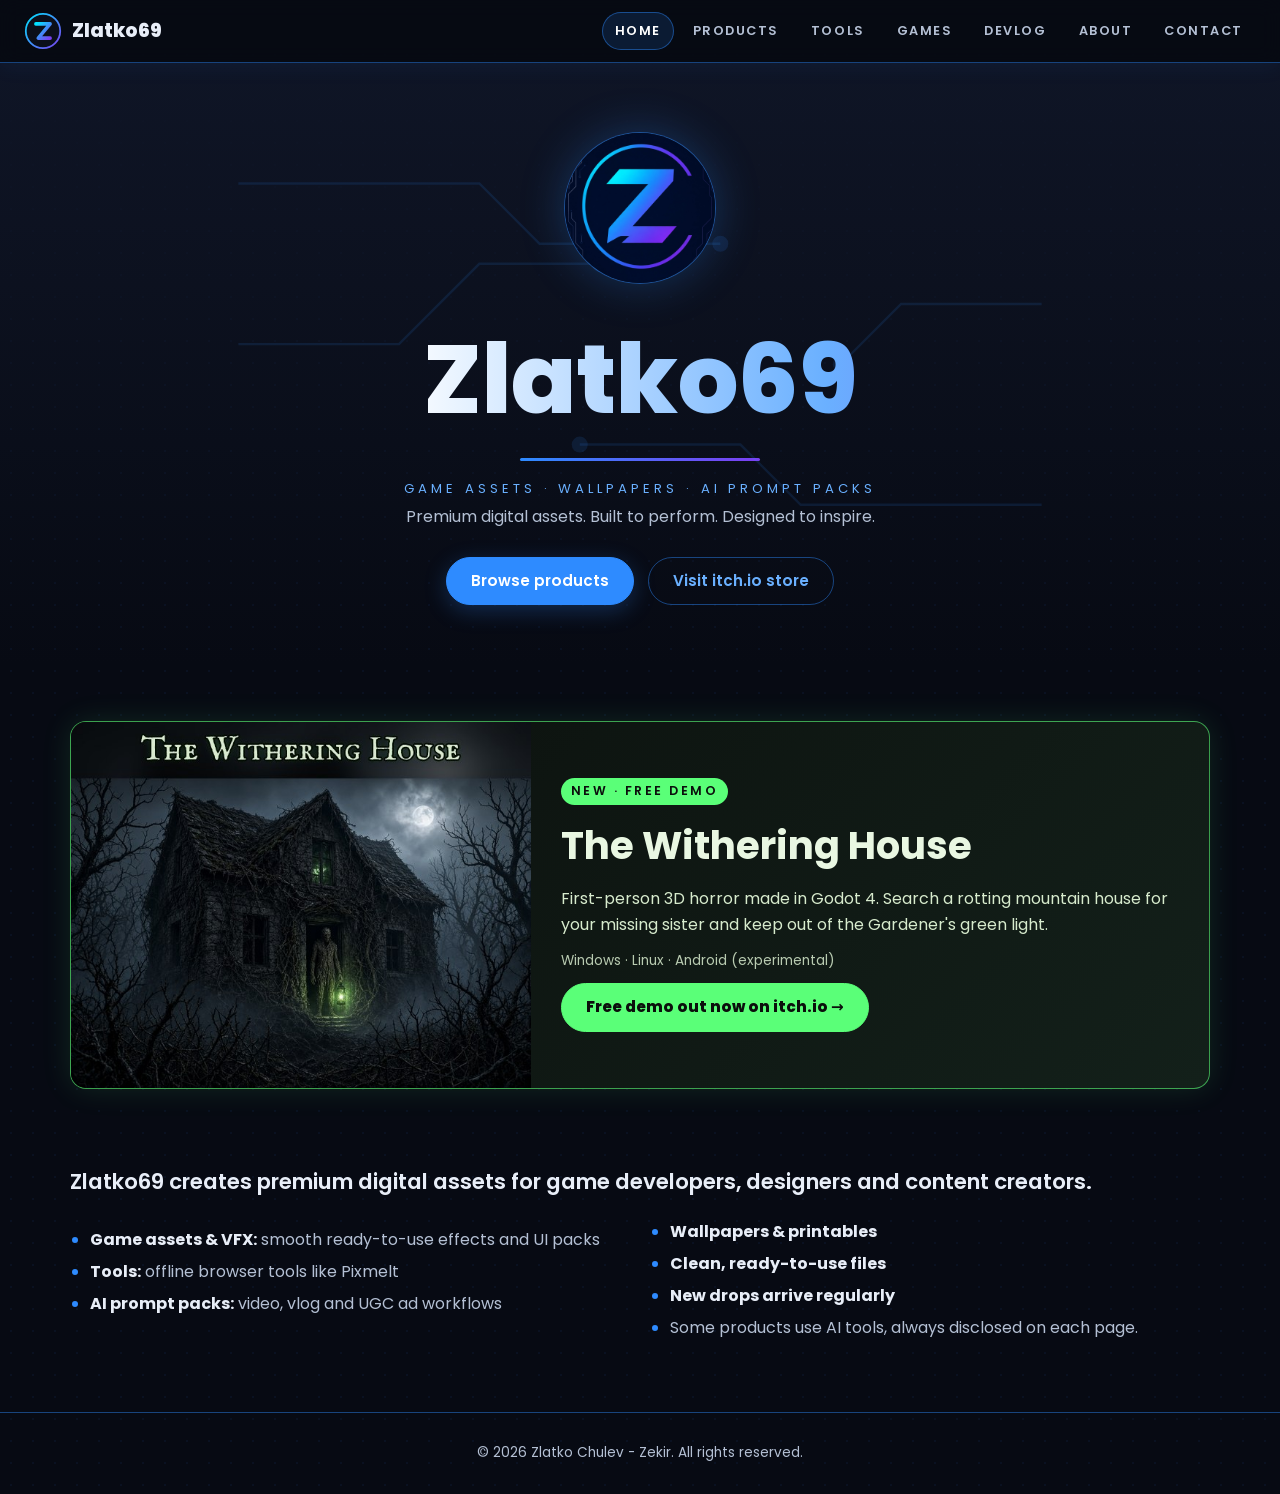
<file: index.html>
<!doctype html><html lang="en"><head>
<script>(function(){var m={"#products":"products.html","#featured":"products.html","#all":"products.html","#about":"about.html","#devlog":"devlog.html","#contact":"contact.html","#tools":"tools.html","#games":"games.html"};var t=m[location.hash];if(t)location.replace(t);})();</script><meta charset="utf-8"><meta name="viewport" content="width=device-width,initial-scale=1">
<title>Zlatko69 · Game assets, wallpapers & AI prompt packs</title><meta name="description" content="Premium digital assets for game developers, designers and content creators.">
<link rel="icon" href="assets/logo.svg" type="image/svg+xml"><link rel="preconnect" href="https://fonts.googleapis.com"><link href="https://fonts.googleapis.com/css2?family=Poppins:wght@400;600;800&display=swap" rel="stylesheet"><link rel="stylesheet" href="style.css"><script src="nav.js" defer></script></head><body>
<header class="top"><a href="index.html" class="brand"><svg viewBox="0 0 64 64" class="logo" aria-label="Zlatko69 logo"><defs><linearGradient id="g" x1="0" y1="0" x2="1" y2="1"><stop offset="0" stop-color="#00E5FF"/><stop offset="1" stop-color="#7B3FF2"/></linearGradient></defs><circle cx="32" cy="32" r="29" fill="#0B0F1A" stroke="url(#g)" stroke-width="3"/><path d="M20 20h24L24 44h20" fill="none" stroke="url(#g)" stroke-width="6" stroke-linecap="round" stroke-linejoin="round"/></svg><span>Zlatko69</span></a><button class="burger" type="button" aria-label="Open menu" aria-expanded="false" aria-controls="site-nav">☰</button><nav id="site-nav" aria-label="Main navigation"><a href="index.html" class="active" aria-current="page">Home</a><a href="products.html">Products</a><a href="tools.html">Tools</a><a href="games.html">Games</a><a href="devlog.html">Devlog</a><a href="about.html">About</a><a href="contact.html">Contact</a></nav></header>
<main>
<section id="home" class="hero"><svg class="circ" aria-hidden="true" viewBox="0 0 400 300"><g fill="none" stroke="currentColor" stroke-width="1.2"><path d="M0 60h120l30 30h90"/><path d="M0 140h80l40-40h60"/><path d="M400 220H280l-30-30h-80"/><path d="M400 120h-70l-30 30"/></g><g fill="currentColor"><circle cx="240" cy="90" r="4"/><circle cx="180" cy="100" r="4"/><circle cx="170" cy="190" r="4"/><circle cx="300" cy="150" r="4"/></g></svg><img src="assets/logo.jpg" class="biglogo" alt="Zlatko69 Z logo"><h1 class="word">Zlatko69</h1><div class="uline"></div>
<p class="tag">GAME ASSETS · WALLPAPERS · AI PROMPT PACKS</p><p class="sub">Premium digital assets. Built to perform. Designed to inspire.</p>
<div class="ctas"><a class="btn big" href="products.html">Browse products</a><a class="btn ghost big" href="https://zlatko69.itch.io" target="_blank" rel="noopener">Visit itch.io store</a></div></section>
<section class="wrap promo-wrap" id="withering-house-demo"><a class="promo" href="https://zlatko69.itch.io/the-withering-house" target="_blank" rel="noopener"><img src="assets/the-withering-house-cover.jpg" alt="The Withering House cover"><div class="pb"><span class="pill">NEW · FREE DEMO</span><h2>The Withering House</h2><p>First-person 3D horror made in Godot 4. Search a rotting mountain house for your missing sister and keep out of the Gardener&#39;s green light.</p><p class="plat">Windows · Linux · Android (experimental)</p><span class="btn big">Free demo out now on itch.io →</span></div></a></section>
<section class="intro wrap"><p class="lead">Zlatko69 creates premium digital assets for game developers, designers and content creators.</p><ul class="bul">
<li><b>Game assets &amp; VFX:</b> smooth ready-to-use effects and UI packs</li><li><b>Tools:</b> offline browser tools like Pixmelt</li><li><b>AI prompt packs:</b> video, vlog and UGC ad workflows</li><li><b>Wallpapers &amp; printables</b></li><li><b>Clean, ready-to-use files</b></li><li><b>New drops arrive regularly</b></li><li>Some products use AI tools, always disclosed on each page.</li></ul></section>
</main><footer>© 2026 Zlatko Chulev - Zekir. All rights reserved.</footer></body></html>
</file>
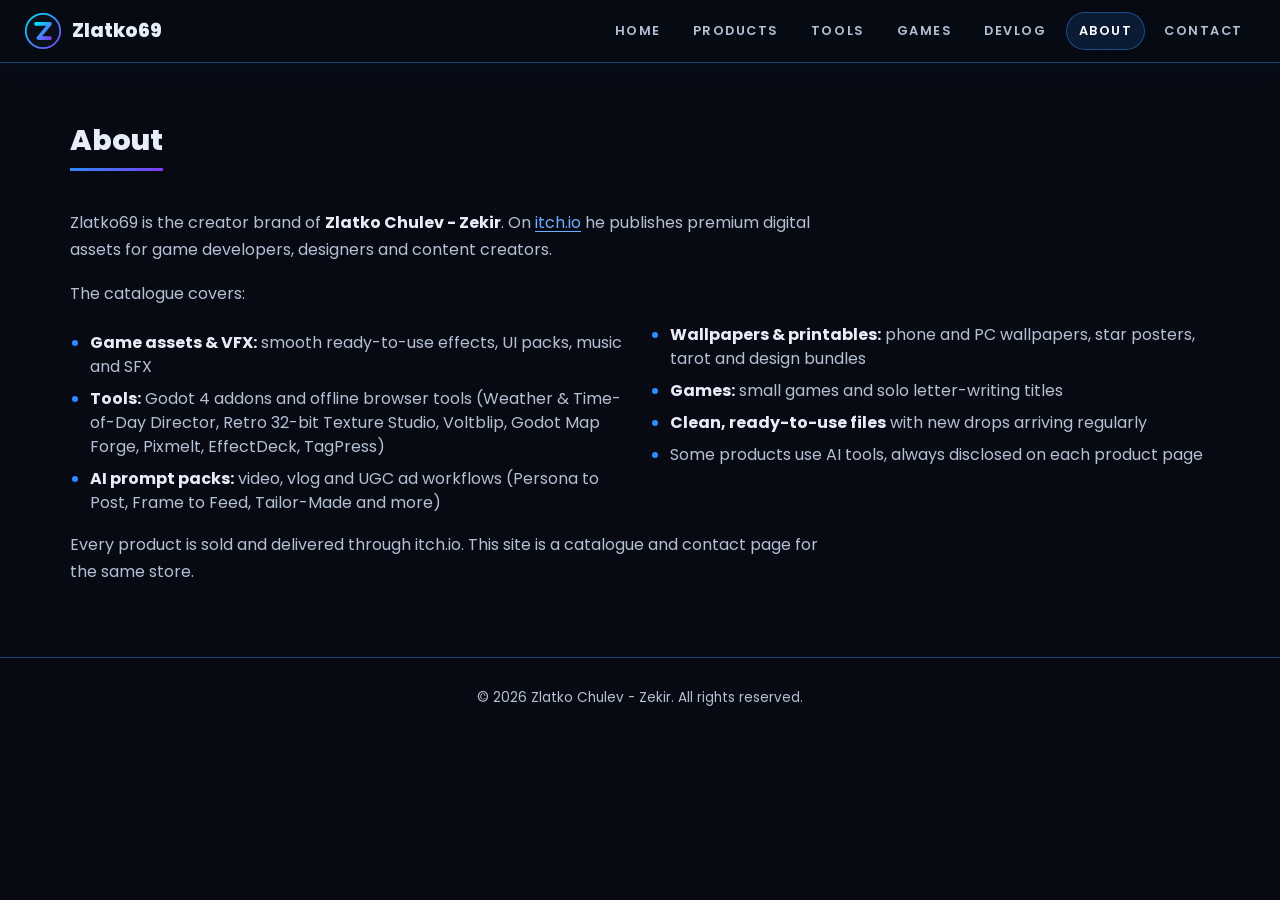
<file: about.html>
<!doctype html><html lang="en"><head><meta charset="utf-8"><meta name="viewport" content="width=device-width,initial-scale=1">
<title>About · Zlatko69</title><meta name="description" content="About Zlatko Chulev - Zekir and the Zlatko69 creator brand on itch.io.">
<link rel="icon" href="assets/logo.svg" type="image/svg+xml"><link rel="preconnect" href="https://fonts.googleapis.com"><link href="https://fonts.googleapis.com/css2?family=Poppins:wght@400;600;800&display=swap" rel="stylesheet"><link rel="stylesheet" href="style.css"><script src="nav.js" defer></script></head><body>
<header class="top"><a href="index.html" class="brand"><svg viewBox="0 0 64 64" class="logo" aria-label="Zlatko69 logo"><defs><linearGradient id="g" x1="0" y1="0" x2="1" y2="1"><stop offset="0" stop-color="#00E5FF"/><stop offset="1" stop-color="#7B3FF2"/></linearGradient></defs><circle cx="32" cy="32" r="29" fill="#0B0F1A" stroke="url(#g)" stroke-width="3"/><path d="M20 20h24L24 44h20" fill="none" stroke="url(#g)" stroke-width="6" stroke-linecap="round" stroke-linejoin="round"/></svg><span>Zlatko69</span></a><button class="burger" type="button" aria-label="Open menu" aria-expanded="false" aria-controls="site-nav">☰</button><nav id="site-nav" aria-label="Main navigation"><a href="index.html">Home</a><a href="products.html">Products</a><a href="tools.html">Tools</a><a href="games.html">Games</a><a href="devlog.html">Devlog</a><a href="about.html" class="active" aria-current="page">About</a><a href="contact.html">Contact</a></nav></header>
<main>
<section class="wrap"><h1 class="sec">About</h1>
<p class="txt">Zlatko69 is the creator brand of <b>Zlatko Chulev - Zekir</b>. On <a href="https://zlatko69.itch.io" target="_blank" rel="noopener" class="lnk">itch.io</a> he publishes premium digital assets for game developers, designers and content creators.</p>
<p class="txt">The catalogue covers:</p>
<ul class="bul">
<li><b>Game assets &amp; VFX:</b> smooth ready-to-use effects, UI packs, music and SFX</li>
<li><b>Tools:</b> Godot 4 addons and offline browser tools (Weather &amp; Time-of-Day Director, Retro 32-bit Texture Studio, Voltblip, Godot Map Forge, Pixmelt, EffectDeck, TagPress)</li>
<li><b>AI prompt packs:</b> video, vlog and UGC ad workflows (Persona to Post, Frame to Feed, Tailor-Made and more)</li>
<li><b>Wallpapers &amp; printables:</b> phone and PC wallpapers, star posters, tarot and design bundles</li>
<li><b>Games:</b> small games and solo letter-writing titles</li>
<li><b>Clean, ready-to-use files</b> with new drops arriving regularly</li>
<li>Some products use AI tools, always disclosed on each product page</li>
</ul>
<p class="txt">Every product is sold and delivered through itch.io. This site is a catalogue and contact page for the same store.</p>
</section>
</main><footer>© 2026 Zlatko Chulev - Zekir. All rights reserved.</footer></body></html>
</file>
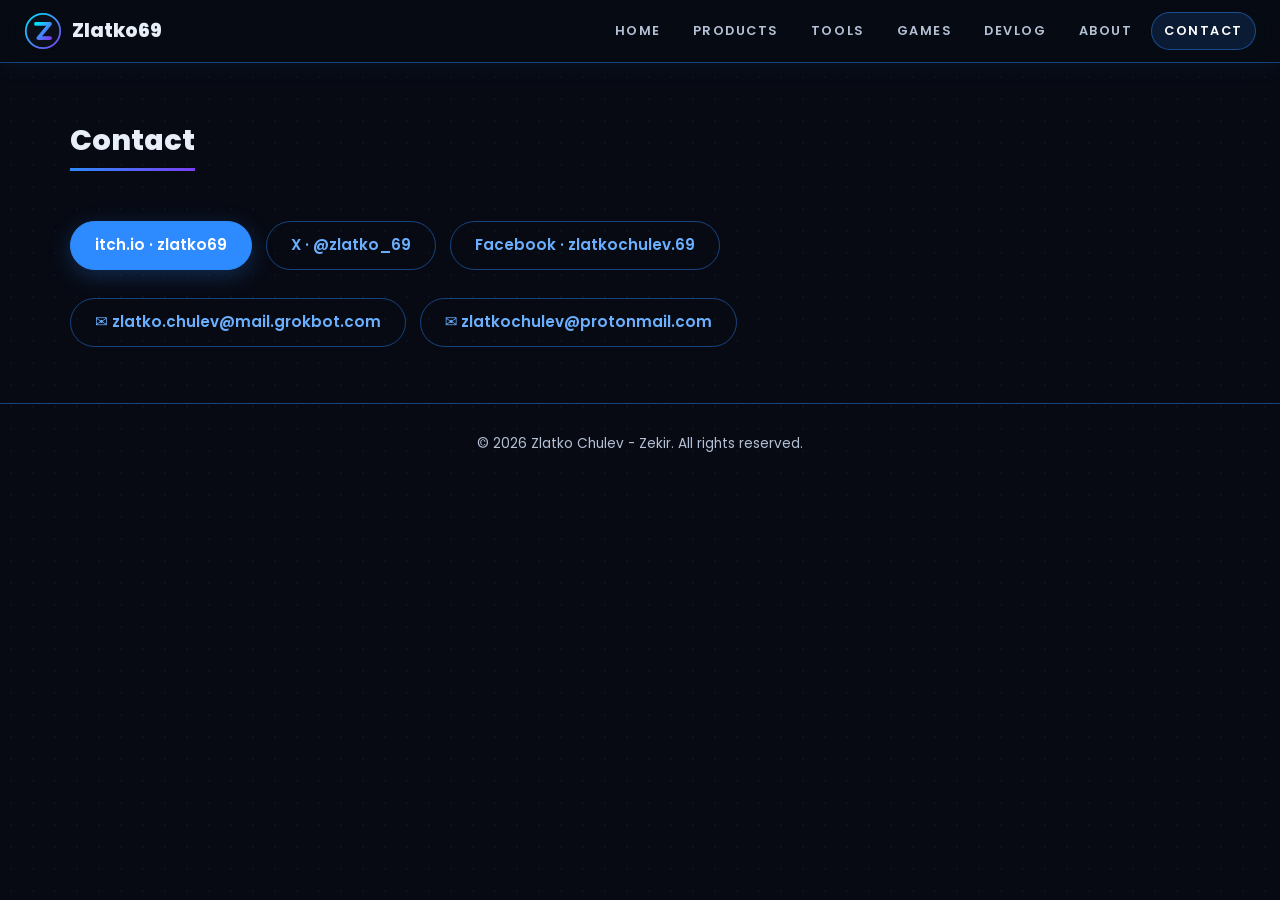
<file: contact.html>
<!doctype html><html lang="en"><head><meta charset="utf-8"><meta name="viewport" content="width=device-width,initial-scale=1">
<title>Contact · Zlatko69</title><meta name="description" content="Contact Zlatko69 on itch.io, X, Facebook or email.">
<link rel="icon" href="assets/logo.svg" type="image/svg+xml"><link rel="preconnect" href="https://fonts.googleapis.com"><link href="https://fonts.googleapis.com/css2?family=Poppins:wght@400;600;800&display=swap" rel="stylesheet"><link rel="stylesheet" href="style.css"><script src="nav.js" defer></script></head><body>
<header class="top"><a href="index.html" class="brand"><svg viewBox="0 0 64 64" class="logo" aria-label="Zlatko69 logo"><defs><linearGradient id="g" x1="0" y1="0" x2="1" y2="1"><stop offset="0" stop-color="#00E5FF"/><stop offset="1" stop-color="#7B3FF2"/></linearGradient></defs><circle cx="32" cy="32" r="29" fill="#0B0F1A" stroke="url(#g)" stroke-width="3"/><path d="M20 20h24L24 44h20" fill="none" stroke="url(#g)" stroke-width="6" stroke-linecap="round" stroke-linejoin="round"/></svg><span>Zlatko69</span></a><button class="burger" type="button" aria-label="Open menu" aria-expanded="false" aria-controls="site-nav">☰</button><nav id="site-nav" aria-label="Main navigation"><a href="index.html">Home</a><a href="products.html">Products</a><a href="tools.html">Tools</a><a href="games.html">Games</a><a href="devlog.html">Devlog</a><a href="about.html">About</a><a href="contact.html" class="active" aria-current="page">Contact</a></nav></header>
<main>
<section id="contact" class="wrap"><h1 class="sec">Contact</h1><div class="soc"><a class="btn big" href="https://zlatko69.itch.io" target="_blank" rel="noopener">itch.io · zlatko69</a><a class="btn ghost big" href="https://x.com/zlatko_69" target="_blank" rel="noopener">X · @zlatko_69</a><a class="btn ghost big" href="https://www.facebook.com/zlatkochulev.69" target="_blank" rel="noopener">Facebook · zlatkochulev.69</a></div><div class="soc"><a class="btn ghost big" href="mailto:zlatko.chulev@mail.grokbot.com">✉ zlatko.chulev@mail.grokbot.com</a><a class="btn ghost big" href="mailto:zlatkochulev@protonmail.com">✉ zlatkochulev@protonmail.com</a></div></section>
</main><footer>© 2026 Zlatko Chulev - Zekir. All rights reserved.</footer></body></html>
</file>
<file: style.css>
/* Zlatko69 · Dark Premium Plus — Electric Blue */
:root{--bg:#070A13;--bg2:#0F1526;--bg3:#151D33;--c:#2E8BFF;--c2:#6AB0FF;--v:#7B3FF2;--t:#E8EEF8;--t2:#B4C0D4;--o:#FF8A1F;--line:rgba(46,139,255,.16);--line2:rgba(46,139,255,.45);--glow:rgba(46,139,255,.28);--g:linear-gradient(90deg,var(--c),var(--v));--r:14px;--ease:.22s ease}
*{box-sizing:border-box}html{scroll-behavior:smooth}body{margin:0;font-family:Poppins,Inter,system-ui,sans-serif;line-height:1.5;color:var(--t);background:var(--bg) radial-gradient(rgba(46,139,255,.06) 1px,transparent 1px) 0 0/22px 22px}
a{color:inherit;text-decoration:none}.wrap{max-width:1180px;margin:0 auto;padding:56px 20px}
:focus-visible{outline:2px solid var(--c2);outline-offset:3px;border-radius:6px}
.top{position:sticky;top:0;z-index:9;display:flex;align-items:center;justify-content:space-between;gap:16px;padding:12px 24px;background:rgba(7,10,19,.9);backdrop-filter:blur(10px);-webkit-backdrop-filter:blur(10px);border-bottom:1px solid var(--line2);box-shadow:0 1px 24px rgba(46,139,255,.08)}
.brand{display:flex;align-items:center;gap:10px;font-weight:800;font-size:1.2rem;flex:none}.logo{width:38px;height:38px}
nav{display:flex;gap:6px;flex-wrap:nowrap}
nav a{font-size:.8rem;font-weight:600;letter-spacing:.12em;text-transform:uppercase;color:var(--t2);padding:8px 12px;border-radius:999px;border:1px solid transparent;white-space:nowrap;transition:color var(--ease),background var(--ease),border-color var(--ease)}
nav a:hover{color:var(--t);background:rgba(46,139,255,.08)}
nav a.active{color:#fff;background:rgba(46,139,255,.14);border-color:var(--line2)}
.burger{display:none;-webkit-tap-highlight-color:transparent;background:none;border:1px solid var(--line2);border-radius:10px;color:var(--t);font-size:1.4rem;line-height:1;padding:6px 11px;cursor:pointer}
.hero{position:relative;text-align:center;padding:70px 20px 60px;background:linear-gradient(180deg,var(--bg2),transparent);overflow:hidden}
.circ{position:absolute;inset:0;width:100%;height:100%;color:rgba(46,139,255,.12);pointer-events:none}
.biglogo{position:relative;width:150px;height:150px;border-radius:50%;object-fit:cover;object-position:50% 49%;box-shadow:0 0 0 1px var(--line2),0 0 46px var(--glow)}
.word{position:relative;font-size:clamp(3rem,10vw,6rem);font-weight:800;margin:18px 0 6px;background:linear-gradient(90deg,#fff 30%,var(--c2) 65%,var(--v));-webkit-background-clip:text;background-clip:text;color:transparent}
.uline{width:240px;height:3px;margin:0 auto;background:var(--g);border-radius:3px}
.tag{letter-spacing:.3em;font-size:.82rem;margin:18px 0 6px;color:var(--c2)}.sub{color:var(--t2);margin:0}
.ctas,.soc{display:flex;gap:14px;justify-content:center;flex-wrap:wrap;margin-top:28px}.soc{justify-content:flex-start}
.btn{display:inline-block;font-size:.85rem;font-weight:600;color:var(--c2);transition:color var(--ease),background var(--ease),border-color var(--ease),box-shadow var(--ease)}
.btn.big{padding:12px 24px;border-radius:30px;background:var(--c);color:#fff;font-size:.95rem;border:1px solid var(--c);box-shadow:0 6px 22px rgba(46,139,255,.25)}
a.btn.big:hover{background:#4A9BFF;box-shadow:0 8px 30px rgba(46,139,255,.4)}
.btn.ghost{background:transparent;border:1px solid var(--line2);color:var(--c2);box-shadow:none}
a.btn.ghost:hover{background:rgba(46,139,255,.1);border-color:var(--c);color:#fff;box-shadow:none}
.lead{font-size:1.35rem;font-weight:600}.bul{columns:2;gap:40px;padding-left:20px;color:var(--t2)}.bul b{color:var(--t)}.bul li{margin:8px 0}.bul li::marker{color:var(--c)}
.sec{font-size:1.8rem;font-weight:800;margin:0 0 22px;display:inline-block;padding-bottom:6px;border-bottom:3px solid;border-image:var(--g) 1}
.cat{font-size:1.15rem;margin:34px 0 14px;color:var(--t)}.cat small{display:inline-block;margin-left:6px;padding:1px 9px;border-radius:999px;font-size:.78rem;color:var(--c2);background:rgba(46,139,255,.12);border:1px solid var(--line);vertical-align:middle}
.grid{display:grid;grid-template-columns:repeat(auto-fill,minmax(240px,1fr));gap:20px;margin-bottom:30px}.feat{grid-template-columns:repeat(auto-fill,minmax(320px,1fr))}
.card{background:linear-gradient(180deg,var(--bg3),var(--bg2));border:1px solid var(--line);border-radius:var(--r);overflow:hidden;display:flex;flex-direction:column;transition:transform var(--ease),border-color var(--ease),box-shadow var(--ease)}
.card:hover{transform:translateY(-3px);border-color:var(--line2);box-shadow:0 10px 30px rgba(0,0,0,.45),0 0 22px rgba(46,139,255,.18)}
.card img{width:100%;aspect-ratio:315/250;object-fit:cover;display:block;border-bottom:1px solid var(--line)}
.cb{padding:14px 16px 16px;display:flex;flex-direction:column;gap:10px;flex:1}.cb h3{font-size:.98rem;line-height:1.35;margin:0;flex:1}
.desc{margin:0;font-size:.85rem;line-height:1.5;color:var(--t2)}
.card:hover .btn{color:#fff}
.feat .card{border-color:rgba(255,138,31,.55)}.feat .card:hover{border-color:var(--o);box-shadow:0 10px 30px rgba(0,0,0,.45),0 0 22px rgba(255,138,31,.18)}
.txt{max-width:760px;line-height:1.7;color:var(--t2)}.txt b{color:var(--t)}.intro-txt{margin-bottom:28px}.lnk{color:var(--c2);text-decoration:underline;text-underline-offset:3px}
footer{text-align:center;padding:30px;border-top:1px solid var(--line2);font-size:.85rem;color:var(--t2)}
@media(max-width:1000px){.top{padding:12px 18px}nav{gap:2px}nav a{font-size:.8rem;letter-spacing:.06em;padding:7px 10px}}
@media(max-width:860px){.brand{font-size:1.05rem;gap:8px}.logo{width:32px;height:32px}nav a{font-size:.78rem;letter-spacing:.03em;padding:7px 7px}}
@media(max-width:760px){.bul{columns:1}.wrap{padding:40px 16px}.grid,.feat{grid-template-columns:1fr 1fr;gap:12px}.feat{grid-template-columns:1fr}.cb{padding:12px}.cb h3{font-size:.88rem}.desc{font-size:.8rem}.btn{font-size:.8rem}}
/* Burger menu only below 720px: all 7 nav links fit on one row from 720px up (measured need ~649px) */
@media(max-width:719px){.burger{display:block}nav{display:none;position:absolute;top:100%;left:0;right:0;flex-direction:column;gap:0;padding:6px 0;background:var(--bg);border-bottom:1px solid var(--line2);box-shadow:0 18px 30px rgba(0,0,0,.5)}nav a{font-size:.9rem;letter-spacing:.12em;padding:14px 24px;border-radius:0;border:0;border-bottom:1px solid var(--line)}nav a:last-child{border-bottom:0}nav a.active{border-left:3px solid var(--c);padding-left:21px}.open nav{display:flex}}

/* The Withering House free demo promo (keeps the game's own green identity) */
.promo-wrap{padding-bottom:0}.promo{display:flex;align-items:stretch;gap:0;background:linear-gradient(135deg,#0B0F0C,#13201A);border:1px solid rgba(90,255,120,.6);border-radius:16px;overflow:hidden;box-shadow:0 0 30px rgba(90,255,120,.12);transition:transform var(--ease),box-shadow var(--ease)}
.promo:hover{transform:translateY(-3px);box-shadow:0 0 42px rgba(90,255,120,.22)}.promo img{width:min(46%,460px);aspect-ratio:630/500;object-fit:cover;display:block;flex:none}
.pb{padding:26px 30px;display:flex;flex-direction:column;justify-content:center;gap:12px;color:#D7EBCD}.pb h2{margin:0;font-size:clamp(1.6rem,3.4vw,2.4rem);color:#E9F7E2}.pb p{margin:0;line-height:1.6}
.pill{align-self:flex-start;font-size:.78rem;font-weight:600;letter-spacing:.2em;color:#0B0F0C;background:#5AFF78;padding:4px 10px;border-radius:20px}.plat{font-size:.85rem;opacity:.85}
.promo .btn.big{align-self:flex-start;background:#5AFF78;border-color:#5AFF78;color:#0B0F0C;font-weight:800;box-shadow:none}
@media(max-width:760px){.promo{flex-direction:column}.promo img{width:100%}.pb{padding:18px}.promo .btn.big{align-self:stretch;text-align:center}}
@media(prefers-reduced-motion:reduce){*{transition:none!important}html{scroll-behavior:auto}.card:hover,.promo:hover{transform:none}}
.soc .btn{max-width:100%;overflow-wrap:anywhere}
.cb h3{overflow-wrap:anywhere}
@media(max-width:360px){.soc .btn.big{padding:12px 16px;font-size:.8rem}}
@media(max-width:340px){.cb{padding:12px 10px}.cb h3{font-size:.8rem}}
</file>
